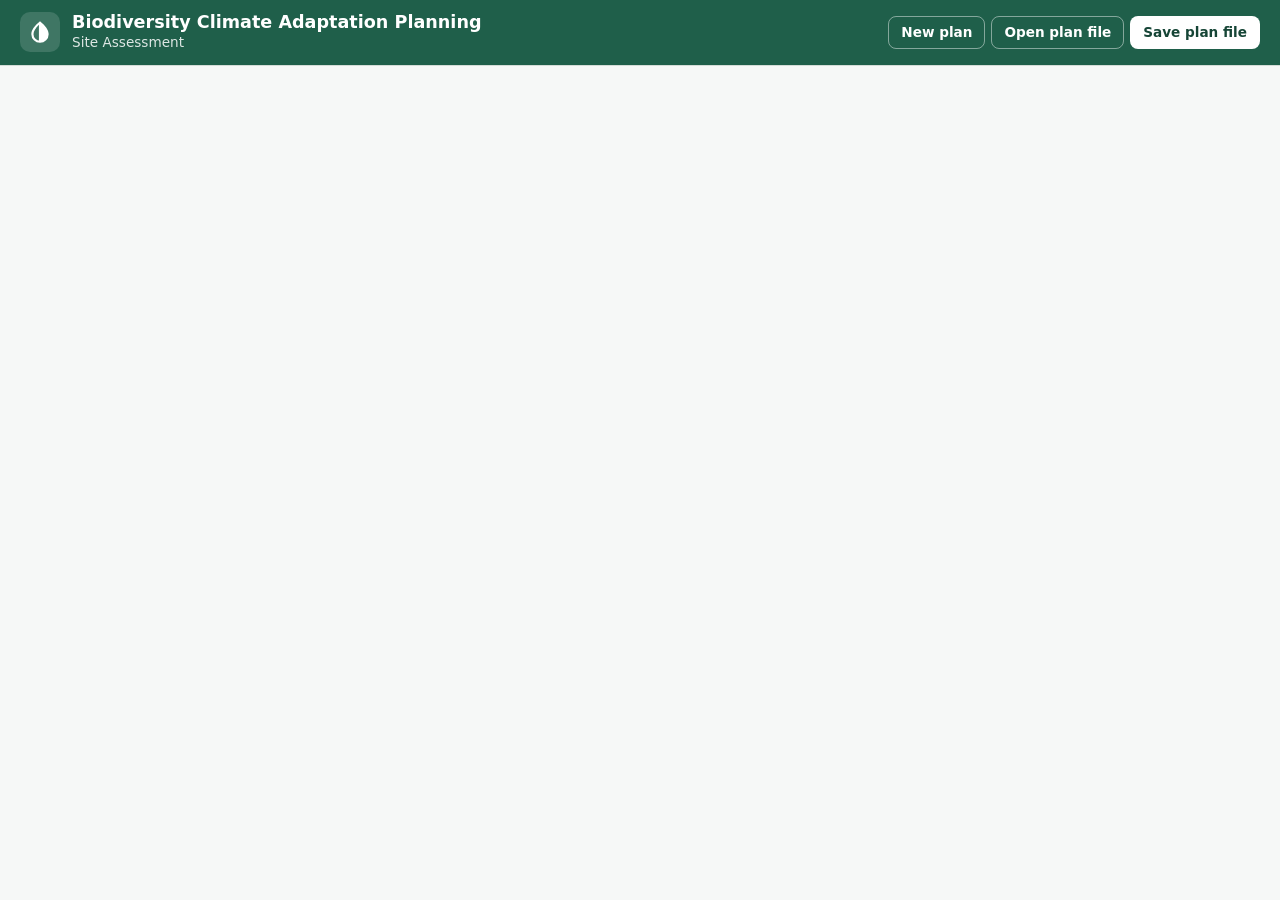
<file: index.html>
<!DOCTYPE html>
<html lang="en-AU">
<head>
  <meta charset="utf-8">
  <meta http-equiv="refresh" content="0; url=app/">
  <link rel="icon" href="data:image/svg+xml,%3Csvg xmlns='http://www.w3.org/2000/svg' viewBox='0 0 24 24'%3E%3Crect width='24' height='24' rx='5' fill='%231f5f4a'/%3E%3Cpath fill='%23fff' d='M12 3.5C8 6.8 5.8 10 5.8 13.2a6.2 6.2 0 0 0 12.4 0c0-3.2-2.2-6.4-6.2-9.7Zm0 15.6a4.8 4.8 0 0 1-4.8-4.8c0-2 1.4-4.4 3.9-6.9v11.7h.9Z'/%3E%3C/svg%3E">
  <title>Adaptation Planning Tool</title>
</head>
<body>
  <p>Opening the <a href="app/">Biodiversity Climate Adaptation Planning tool</a>…</p>
</body>
</html>
</file>
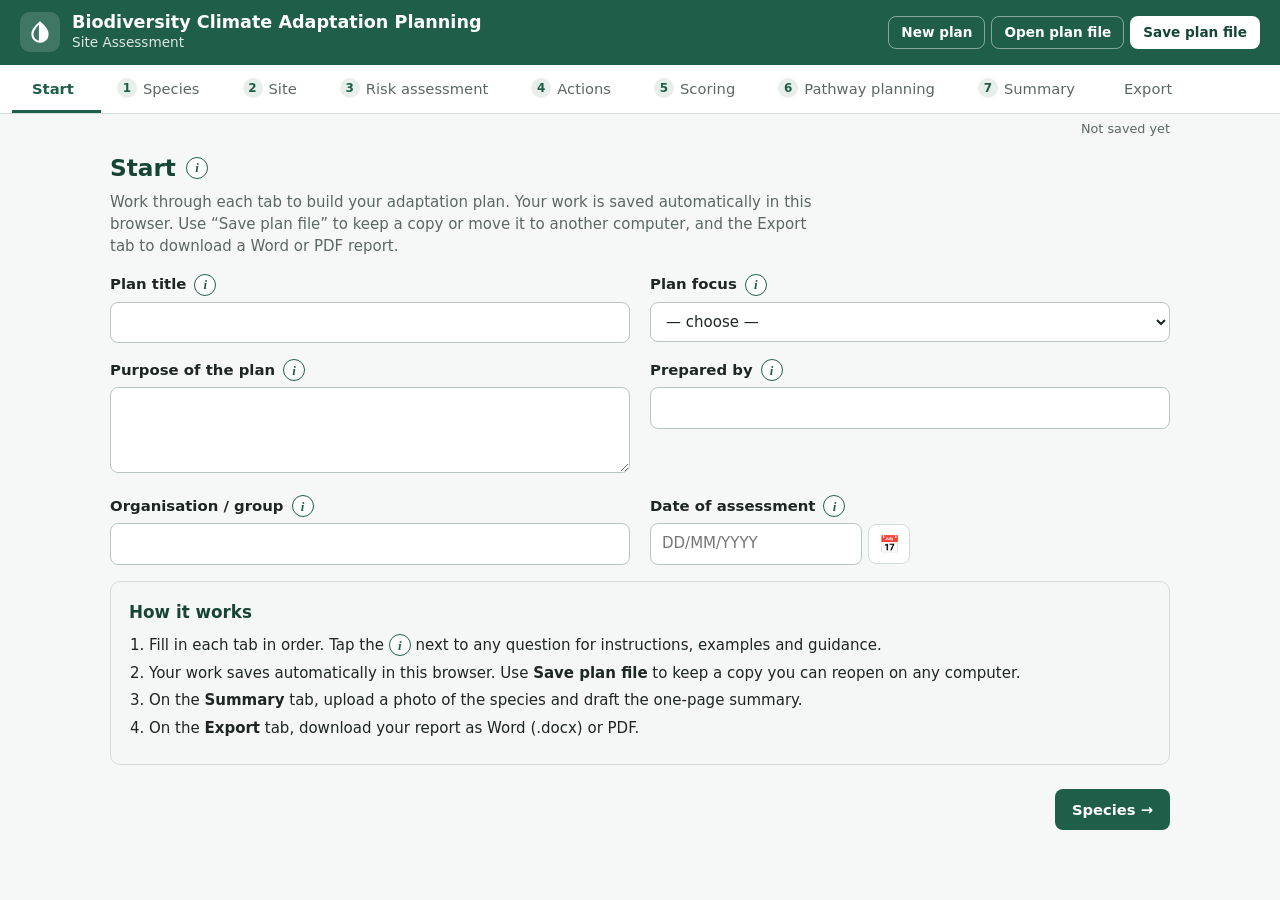
<file: app/index.html>
<!DOCTYPE html>
<html lang="en-AU">
<head>
  <meta charset="utf-8">
  <meta name="viewport" content="width=device-width, initial-scale=1">
  <title>Adaptation Planning Tool</title>
  <link rel="icon" href="data:image/svg+xml,%3Csvg xmlns='http://www.w3.org/2000/svg' viewBox='0 0 24 24'%3E%3Crect width='24' height='24' rx='5' fill='%231f5f4a'/%3E%3Cpath fill='%23fff' d='M12 3.5C8 6.8 5.8 10 5.8 13.2a6.2 6.2 0 0 0 12.4 0c0-3.2-2.2-6.4-6.2-9.7Zm0 15.6a4.8 4.8 0 0 1-4.8-4.8c0-2 1.4-4.4 3.9-6.9v11.7h.9Z'/%3E%3C/svg%3E">
  <link rel="stylesheet" href="css/style.css">
</head>
<body>
  <header class="app-header">
    <div class="brand">
      <div class="brand-mark" aria-hidden="true">
        <svg viewBox="0 0 24 24" width="26" height="26"><path fill="currentColor" d="M12 2C7 6 4 10 4 14a8 8 0 0 0 16 0c0-4-3-8-8-12Zm0 18a6 6 0 0 1-6-6c0-2.6 1.8-5.6 5-8.8V20h1Z"/></svg>
      </div>
      <div>
        <h1 id="appTitle">Biodiversity Climate Adaptation Planning</h1>
        <div class="sub"><span id="appSubtitle">Site Assessment</span> <a id="resourceLink" hidden target="_blank" rel="noopener">Resource library ↗</a></div>
      </div>
    </div>
    <div class="file-actions">
      <button type="button" class="btn small ghost-light" id="btnNew">New plan</button>
      <button type="button" class="btn small ghost-light" id="btnOpen">Open plan file</button>
      <button type="button" class="btn small light" id="btnSave">Save plan file</button>
      <input type="file" id="openFile" accept=".json,application/json" hidden>
    </div>
  </header>
  <nav class="tabs" id="tabs" role="tablist" aria-label="Plan sections"></nav>
  <div class="status-bar"><span id="saveStatus" role="status"></span></div>
  <main id="panel" class="panel" role="tabpanel"></main>

  <script src="js/content.js"></script>
  <script src="js/app.js"></script>
  <script src="js/export.js"></script>
  <script src="lib/docx.js" defer></script>
  <script src="lib/pdfmake.min.js" defer></script>
  <script src="lib/vfs_fonts.js" defer></script>
</body>
</html>
</file>
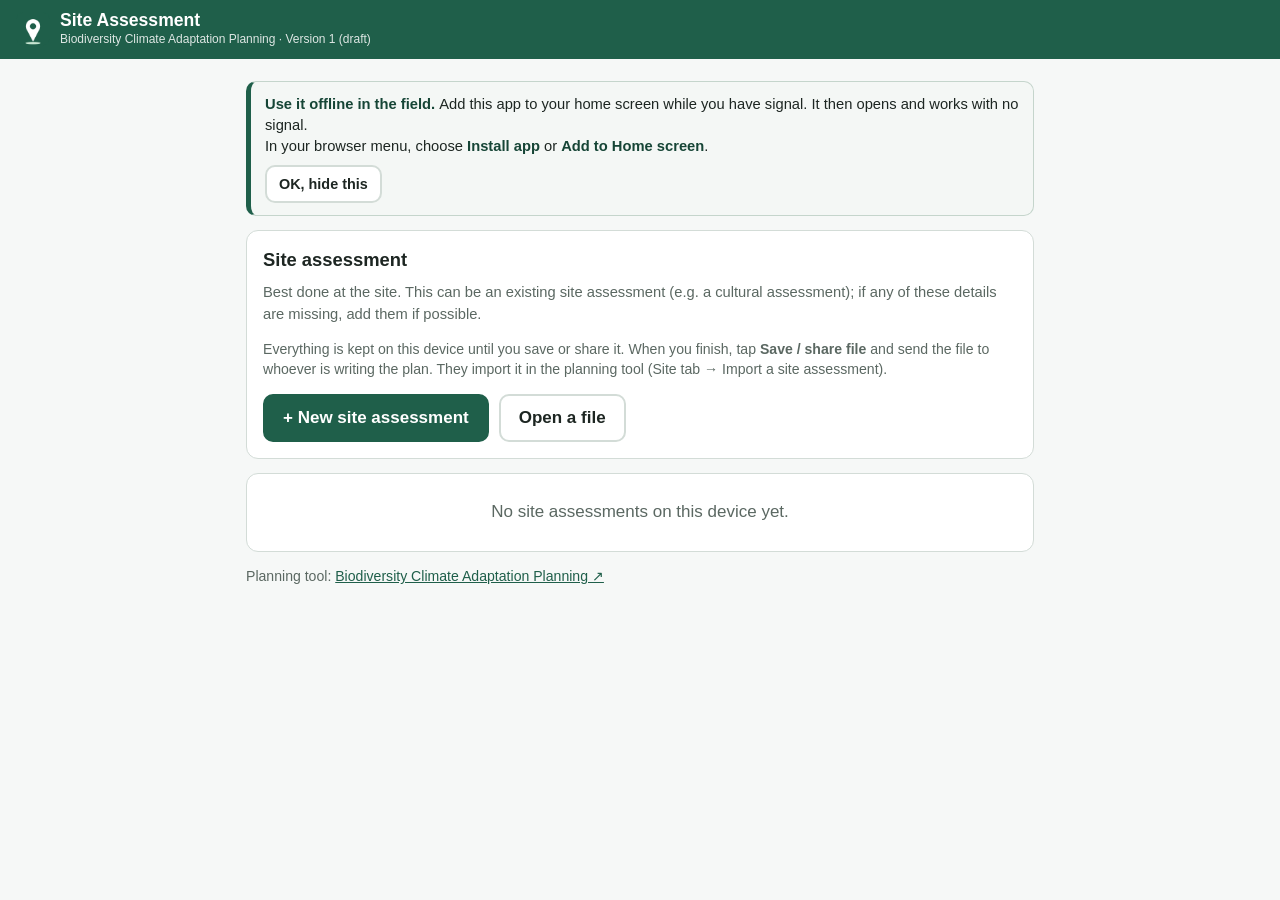
<file: site-assessment/index.html>
<!doctype html>
<html lang="en-AU">
<head>
  <meta charset="utf-8">
  <meta name="viewport" content="width=device-width, initial-scale=1, viewport-fit=cover">
  <title>Site Assessment</title>
  <meta name="description" content="Offline site assessment form for biodiversity climate adaptation planning. Works on phones and tablets without signal.">
  <meta name="theme-color" content="#1f5f4a">
  <!-- Installable app (Add to Home Screen) -->
  <link rel="manifest" href="manifest.webmanifest">
  <meta name="apple-mobile-web-app-capable" content="yes">
  <meta name="mobile-web-app-capable" content="yes">
  <meta name="apple-mobile-web-app-title" content="Site Assess">
  <meta name="apple-mobile-web-app-status-bar-style" content="black-translucent">
  <link rel="apple-touch-icon" href="icons/apple-touch-icon.png">
  <link rel="icon" type="image/png" href="icons/favicon-64.png">
  <link rel="stylesheet" href="style.css">
</head>
<body>
  <header class="sa-header">
    <div class="sa-brand">
      <img src="icons/icon-192.png" alt="" width="34" height="34">
      <div>
        <div class="sa-title">Site Assessment</div>
        <div class="sa-sub">Biodiversity Climate Adaptation Planning · Version 1 (draft)</div>
      </div>
    </div>
    <span class="sa-net" id="netStatus" hidden>Offline – everything still works</span>
  </header>
  <main id="app" class="sa-main" aria-live="polite"></main>
  <noscript><p class="sa-main">This app needs JavaScript turned on.</p></noscript>

  <!-- Questions and help are shared with the planning tool -->
  <script src="../v3/js/content.js"></script>
  <script src="app.js"></script>
</body>
</html>
</file>
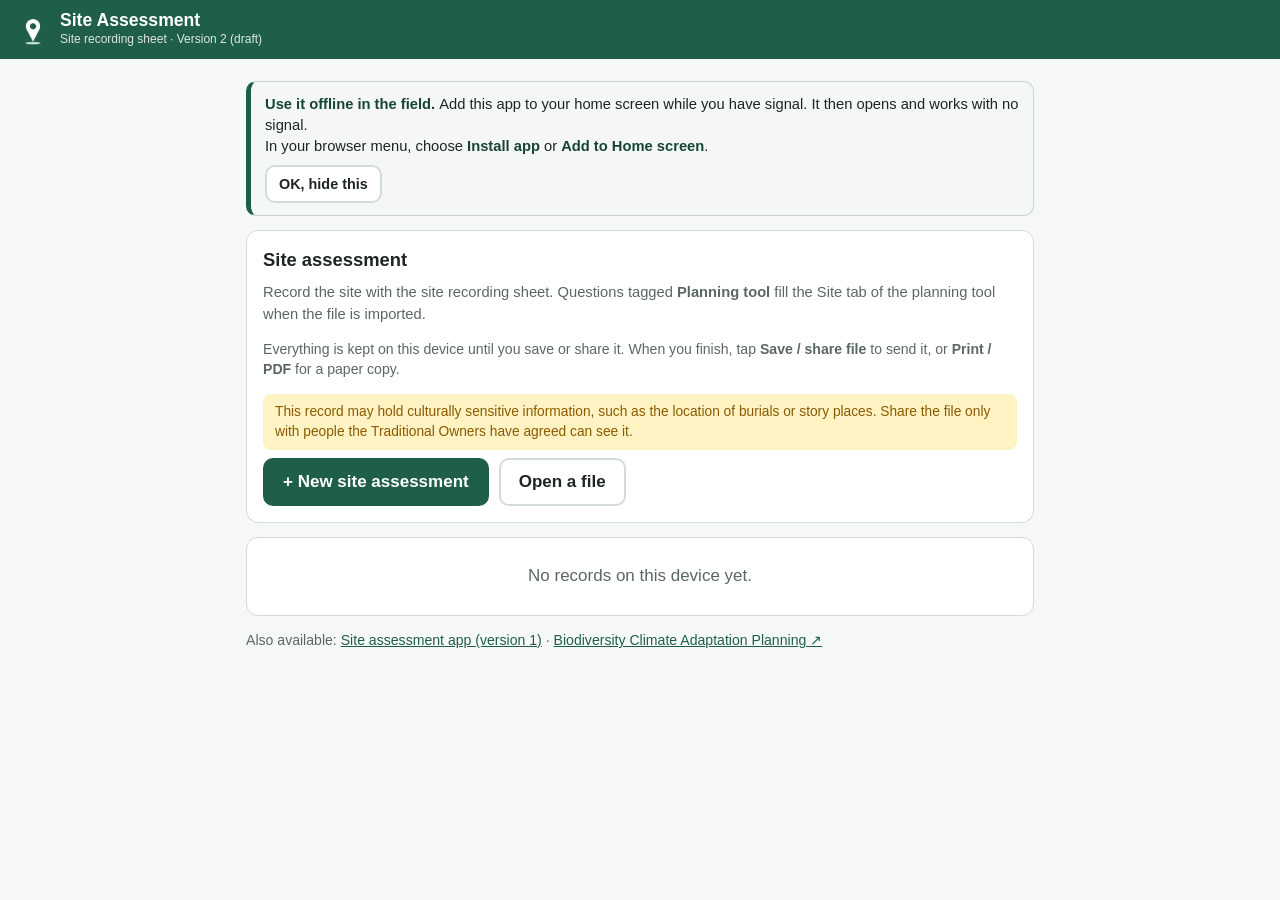
<file: site-assessment/v2/index.html>
<!doctype html>
<html lang="en-AU">
<head>
  <meta charset="utf-8">
  <meta name="viewport" content="width=device-width, initial-scale=1, viewport-fit=cover">
  <title>Site Assessment</title>
  <meta name="description" content="Offline site assessment (site recording sheet). Works on phones and tablets without signal.">
  <meta name="theme-color" content="#1f5f4a">
  <!-- Installable app (Add to Home Screen) -->
  <link rel="manifest" href="manifest.webmanifest">
  <meta name="apple-mobile-web-app-capable" content="yes">
  <meta name="mobile-web-app-capable" content="yes">
  <meta name="apple-mobile-web-app-title" content="Site Record">
  <meta name="apple-mobile-web-app-status-bar-style" content="black-translucent">
  <link rel="apple-touch-icon" href="../icons/apple-touch-icon.png">
  <link rel="icon" type="image/png" href="../icons/favicon-64.png">
  <!-- Same look as the site assessment app, plus the extras this form needs -->
  <link rel="stylesheet" href="../style.css">
  <link rel="stylesheet" href="style.css">
</head>
<body>
  <header class="sa-header">
    <div class="sa-brand">
      <img src="../icons/icon-192.png" alt="" width="34" height="34">
      <div>
        <div class="sa-title">Site Assessment</div>
        <div class="sa-sub">Site recording sheet · Version 2 (draft)</div>
      </div>
    </div>
    <span class="sa-net" id="netStatus" hidden>Offline – everything still works</span>
  </header>
  <main id="app" class="sa-main" aria-live="polite"></main>
  <noscript><p class="sa-main">This app needs JavaScript turned on.</p></noscript>

  <!-- Help for the questions that fill the planning tool's Site tab is shared with the planning tool -->
  <script src="../../v3/js/content.js"></script>
  <script src="form.js"></script>
  <script src="app.js"></script>
</body>
</html>
</file>
<file: app/css/style.css>
:root {
  --green: #1f5f4a;
  --green-dark: #164536;
  --green-soft: #e8efea;
  --green-tint: #f4f7f5;
  --ink: #1d2622;
  --muted: #5b6862;
  --line: #d3dcd7;
  --bg: #f6f8f7;
  --card: #ffffff;
  --accent: #c7822b;
  --danger: #b3261e;
  --radius: 10px;
  --shadow: 0 1px 2px rgba(20, 40, 30, .06), 0 2px 8px rgba(20, 40, 30, .05);
  font-family: system-ui, -apple-system, "Segoe UI", Roboto, "Helvetica Neue", Arial, sans-serif;
  color: var(--ink);
}
* { box-sizing: border-box; }
body { margin: 0; background: var(--bg); font-size: 15px; line-height: 1.45; }
[hidden] { display: none !important; }
a { color: var(--green); }

/* header */
.app-header {
  background: var(--green); color: #fff; display: flex; flex-wrap: wrap; gap: 12px;
  align-items: center; justify-content: space-between; padding: 12px 20px;
}
.brand { display: flex; gap: 12px; align-items: center; min-width: 0; }
.brand-mark { width: 40px; height: 40px; border-radius: 10px; background: rgba(255,255,255,.14); display: grid; place-items: center; flex: none; }
.app-header h1 { font-size: 1.1rem; margin: 0; line-height: 1.2; }
.app-header .sub { font-size: .85rem; opacity: .85; }
.app-header .sub a { color: #fff; margin-left: 8px; }
.file-actions { display: flex; gap: 6px; flex-wrap: wrap; }

/* tabs */
.tabs {
  display: flex; gap: 2px; overflow-x: auto; background: #fff; border-bottom: 1px solid var(--line);
  padding: 0 12px; position: sticky; top: 0; z-index: 10; scrollbar-width: thin;
}
.tab {
  flex: none; border: 0; background: none; padding: 13px 14px 11px; font: inherit; font-size: .92rem; color: var(--muted);
  border-bottom: 3px solid transparent; cursor: pointer; display: flex; align-items: center; gap: 6px; white-space: nowrap;
}
.tab:hover { color: var(--ink); background: var(--green-tint); }
.tab.active { color: var(--green); border-bottom-color: var(--green); font-weight: 600; }
.tab-num:not(:empty) { display: inline-grid; place-items: center; width: 20px; height: 20px; border-radius: 50%; background: var(--green-soft); font-size: .75rem; color: var(--green); font-weight: 600; }
.tab .dot { width: 7px; height: 7px; border-radius: 50%; background: transparent; }
.tab.has-content .dot { background: var(--accent); }
.status-bar { max-width: 1100px; margin: 0 auto; padding: 6px 20px 0; font-size: .8rem; color: var(--muted); text-align: right; min-height: 24px; }

/* panel */
.panel { max-width: 1100px; margin: 0 auto; padding: 4px 20px 60px; }
.section-head { margin: 8px 0 16px; }
.title-row { display: flex; align-items: center; gap: 10px; flex-wrap: wrap; }
.title-row h2 { margin: 0; font-size: 1.45rem; color: var(--green-dark); }
.title-row h3 { margin: 0; }
.title-row .btn { margin-left: auto; }
.intro { color: var(--muted); margin: 8px 0 0; max-width: 75ch; }
.card { background: var(--card); border: 1px solid var(--line); border-radius: var(--radius); padding: 18px; margin-bottom: 16px; box-shadow: var(--shadow); }
.card.soft { background: var(--green-tint); box-shadow: none; }
.card.empty { color: var(--muted); text-align: center; padding: 28px; border-style: dashed; box-shadow: none; }
.card h3 { font-size: 1.05rem; color: var(--green-dark); margin: 0 0 10px; }
.steps { margin: 0; padding-left: 20px; }
.steps li { margin: 6px 0; }
.note { font-size: .85rem; color: var(--muted); }

/* fields */
.field { margin-bottom: 16px; }
.field:last-child { margin-bottom: 0; }
.label-row { display: flex; align-items: center; gap: 8px; flex-wrap: wrap; margin-bottom: 6px; }
.field-label { font-weight: 600; font-size: .93rem; }
.label-extras { display: inline-flex; gap: 12px; margin-left: auto; }
input[type=text], input[type=date], textarea, select {
  width: 100%; font: inherit; color: inherit; border: 1px solid #b9c6bf; border-radius: 8px; padding: 9px 11px; background: #fff;
}
textarea { resize: vertical; min-height: 44px; }
input:focus, textarea:focus, select:focus { outline: 2px solid var(--green); outline-offset: 0; border-color: var(--green); }
.radio-group { display: flex; flex-wrap: wrap; gap: 6px 10px; align-items: center; }
.radio { display: inline-flex; align-items: center; gap: 4px; padding: 6px 10px; border: 1px solid var(--line); border-radius: 20px; cursor: pointer; font-size: .9rem; }
.radio:has(input:checked) { background: var(--green-soft); border-color: var(--green); color: var(--green-dark); font-weight: 600; }
.grid-2 { display: grid; grid-template-columns: repeat(2, minmax(0, 1fr)); gap: 0 20px; }
.grid-2 .field { margin-bottom: 16px; }

/* info button + help panel */
.info-btn, .info-inline {
  width: 22px; height: 22px; border-radius: 50%; border: 1.5px solid var(--green); color: var(--green); background: #fff;
  font: italic 700 13px/1 Georgia, "Times New Roman", serif; display: inline-grid; place-items: center; cursor: pointer; padding: 0; flex: none;
}
.info-btn:hover, .info-btn.on { background: var(--green); color: #fff; }
.help-panel { background: var(--green-tint); border: 1px solid var(--line); border-left: 4px solid var(--green); border-radius: 8px; padding: 10px 14px; margin: 0 0 10px; display: grid; grid-template-columns: repeat(auto-fit, minmax(240px, 1fr)); gap: 10px 22px; font-size: .88rem; }
.help-title { font-weight: 700; font-size: .75rem; text-transform: uppercase; letter-spacing: .05em; color: var(--green); margin-bottom: 2px; }
.help-text { white-space: pre-line; }
.help-text.tbf { color: #9aa39f; font-style: italic; }
.help-more { grid-column: 1 / -1; border-top: 1px solid var(--line); padding-top: 8px; }
.more-link { font-weight: 600; font-size: .88rem; }
.more-link.disabled, .ext-link.disabled { color: #9aa39f; font-weight: 400; font-style: italic; cursor: help; }
.ext-link { font-size: .85rem; }
.ext-links { display: inline-flex; flex-wrap: wrap; gap: 4px 14px; }
.hazard-head .ext-links { margin-left: auto; }
th .help-panel { grid-template-columns: 1fr; text-align: left; font-weight: 400; min-width: 180px; }

/* buttons */
.btn { font: inherit; font-weight: 600; border-radius: 8px; padding: 9px 16px; cursor: pointer; border: 1px solid transparent; font-size: .92rem; display: inline-flex; align-items: center; gap: 6px; }
.btn.small { padding: 6px 12px; font-size: .85rem; }
.btn.primary { background: var(--green); color: #fff; }
.btn.primary:hover { background: var(--green-dark); }
.btn.secondary { background: var(--green-soft); color: var(--green-dark); border-color: #c5d5cc; }
.btn.secondary:hover { background: #dbe7e0; }
.btn.ghost { background: transparent; color: var(--green); border-color: var(--line); }
.btn.light { background: #fff; color: var(--green-dark); }
.btn.ghost-light { background: transparent; color: #fff; border-color: rgba(255,255,255,.45); }
.btn.ghost-light:hover { background: rgba(255,255,255,.12); }
.btn-row { display: flex; gap: 10px; flex-wrap: wrap; }
.link-btn { background: none; border: 0; color: var(--green); text-decoration: underline; cursor: pointer; font: inherit; font-size: .85rem; padding: 0 4px; }
.icon-btn { width: 32px; height: 32px; border-radius: 8px; border: 1px solid var(--line); background: #fff; cursor: pointer; flex: none; }
.icon-btn.danger:hover { color: var(--danger); border-color: var(--danger); }
.pager { display: flex; justify-content: space-between; margin-top: 24px; gap: 10px; }
.visually-hidden { position: absolute; width: 1px; height: 1px; overflow: hidden; clip: rect(0 0 0 0); }
button:focus-visible, a:focus-visible, label.upload:focus-within { outline: 2px solid var(--accent); outline-offset: 2px; }

/* risk */
.hazard-head { display: flex; align-items: center; gap: 10px; margin-bottom: 12px; }
.hazard-head h3 { margin: 0; }
.hazard-name-input { font-weight: 700; max-width: 360px; }
.grid-hazard { display: grid; grid-template-columns: repeat(2, minmax(0, 1fr)); gap: 14px 20px; }
.grid-hazard .field { margin: 0; }
select[data-level="Very low"] { background: #e3f1e6; }
select[data-level="Low"] { background: #eef5d9; }
select[data-level="Medium"] { background: #fff3c4; }
select[data-level="High"] { background: #ffd9b8; }
select[data-level="Very high"] { background: #f8c4c0; }

/* actions */
.action-row { display: grid; grid-template-columns: 34px minmax(0, 1fr) 110px; gap: 12px; padding: 14px 0; border-top: 1px solid var(--line); }
.action-row:first-of-type { border-top: 0; }
.action-num { width: 30px; height: 30px; border-radius: 50%; background: var(--green); color: #fff; display: grid; place-items: center; font-weight: 700; }
.action-fields { display: grid; grid-template-columns: repeat(2, minmax(0, 1fr)); gap: 0 16px; }
.action-side { display: flex; flex-direction: column; align-items: flex-end; gap: 8px; }
.score-pill { background: var(--green-tint); border: 1px solid var(--line); border-radius: 8px; padding: 4px 8px; text-align: center; font-weight: 700; font-size: .85rem; }
.score-pill small { display: block; font-weight: 400; color: var(--muted); font-size: .7rem; }

/* scoring table */
.table-wrap { overflow-x: auto; background: #fff; border: 1px solid var(--line); border-radius: var(--radius); box-shadow: var(--shadow); }
.score-table { border-collapse: collapse; width: 100%; font-size: .88rem; }
.score-table th, .score-table td { border-bottom: 1px solid var(--line); padding: 8px; vertical-align: top; }
.score-table thead th { background: var(--green-soft); text-align: left; font-size: .8rem; }
.th-inner { display: flex; gap: 4px; align-items: flex-start; justify-content: space-between; }
.th-note { font-weight: 400; color: var(--muted); font-size: .72rem; }
.score-table select { padding: 6px; min-width: 52px; }
.score-table .col-action { min-width: 200px; text-align: left; font-weight: 500; }
.score-table .num { display: inline-grid; place-items: center; width: 22px; height: 22px; border-radius: 50%; background: var(--green); color: #fff; font-size: .75rem; }
.score-table td.total { font-weight: 700; font-size: 1rem; text-align: center; white-space: nowrap; min-width: 84px; }
.score-table tr.flag-no td.total { font-size: .85rem; color: var(--danger); }
.score-table tr.flag-no th, .score-table tr.flag-no td { background: #fdeceb; }
.tag { display: inline-block; margin-left: 4px; font-size: .7rem; padding: 1px 6px; border-radius: 4px; margin-top: 4px; font-weight: 600; }
.tag.existing { background: #e3eef8; color: #24527a; }
.tag.potential { background: #fbeedd; color: #8a5317; }

/* pathway */
.pathway-head { display: flex; gap: 12px; align-items: flex-end; margin-bottom: 14px; }
.pathway-action { flex: 1; display: grid; gap: 6px; }
.pathway-action select { font-weight: 600; }

/* summary */
.summary-sheet { background: #fff; border: 1px solid var(--line); border-radius: var(--radius); padding: 16px; box-shadow: var(--shadow); }
.summary-title { text-align: center; font-size: 1.7rem; font-weight: 700; color: var(--green-dark); border: 2px solid var(--green); border-radius: 8px; padding: 10px; margin-bottom: 14px; }
.summary-grid { display: grid; grid-template-columns: repeat(3, minmax(0, 1fr)); gap: 12px;
  grid-template-areas: "hazards long short" "impacts photo cultural" "triggers photo cultural" "turning actions actions"; }
.sbox { border: 1px solid var(--line); border-radius: 8px; padding: 10px; background: var(--green-tint); }
.sbox .field { margin: 0; }
.sbox-hazards { grid-area: hazards; } .sbox-longGoals { grid-area: long; } .sbox-shortGoals { grid-area: short; }
.sbox-impacts { grid-area: impacts; } .sbox-photo { grid-area: photo; background: #fff; display: flex; flex-direction: column; gap: 8px; }
.sbox-cultural { grid-area: cultural; } .sbox-triggers { grid-area: triggers; } .sbox-turning { grid-area: turning; }
.sbox-actions { grid-area: actions; display: grid; grid-template-columns: 1fr 1fr; gap: 10px; background: #fff; }
.sbox-actions .sbox { background: var(--green-tint); }
.sbox-cultural textarea { min-height: 200px; }
.photo-preview { flex: 1; min-height: 180px; display: flex; flex-direction: column; align-items: center; justify-content: center; gap: 6px; border: 2px dashed var(--line); border-radius: 8px; padding: 8px; }
.photo-preview img { max-width: 100%; max-height: 300px; border-radius: 6px; object-fit: contain; }
.photo-empty { color: var(--muted); font-size: .9rem; }
.upload { justify-content: center; }

/* export */
.checklist { list-style: none; padding: 0; margin: 0; columns: 2; }
.checklist li { padding: 4px 0; break-inside: avoid; }
.checklist .mark { display: inline-grid; place-items: center; width: 20px; }
.checklist li.ok .mark { color: var(--green); font-weight: 700; }
.checklist li.todo { color: var(--muted); }
.export-status { margin: 12px 0 0; font-weight: 600; color: var(--green-dark); min-height: 1.4em; }

/* responsive */
@media (max-width: 760px) {
  .app-header { padding: 10px 16px; }
  .panel { padding: 4px 16px 48px; }
  .grid-2, .grid-hazard, .action-fields, .help-panel { grid-template-columns: minmax(0, 1fr); }
  .action-row { grid-template-columns: 30px minmax(0, 1fr); }
  .action-side { grid-column: 2; flex-direction: row; justify-content: space-between; align-items: center; }
  .summary-grid { grid-template-columns: minmax(0, 1fr); grid-template-areas: "photo" "hazards" "impacts" "triggers" "turning" "long" "short" "cultural" "actions"; }
  .sbox-actions { grid-template-columns: minmax(0, 1fr); }
  .checklist { columns: 1; }
  .title-row .btn { margin-left: 0; }
}

/* Australian date field */
.date-wrap { display: flex; gap: 6px; align-items: center; position: relative; max-width: 260px; }
.date-wrap .date-btn { height: 40px; width: 42px; font-size: 1.05rem; }
.date-native { position: absolute; right: 0; bottom: 0; width: 42px; height: 1px; opacity: 0; pointer-events: none; border: 0; padding: 0; }
input.invalid { border-color: var(--danger); outline-color: var(--danger); }
.date-msg { color: var(--danger); font-size: .82rem; margin-top: 4px; }
.score-table select:disabled { background: #f0f2f1; color: #a3aca8; cursor: not-allowed; }
</file>
<file: site-assessment/style.css>
/* Site assessment app – phone and tablet first; colours match the planning tool */
:root {
  --green: #1f5f4a; --green-dark: #164536; --green-soft: #e8efea; --green-tint: #f4f7f5;
  --ink: #1d2622; --muted: #5b6862; --line: #d3dcd7; --bg: #f6f8f7; --card: #fff;
  --amber: #8a5a00; --amber-bg: #fff3c4; --danger: #b3261e; --radius: 12px;
}
* { box-sizing: border-box; }
html { -webkit-text-size-adjust: 100%; }
body { margin: 0; background: var(--bg); color: var(--ink); font: 17px/1.45 -apple-system, BlinkMacSystemFont, "Segoe UI", Roboto, "Helvetica Neue", Arial, sans-serif; }
a { color: var(--green); }
button, input, textarea, select { font: inherit; color: inherit; }

/* header */
.sa-header { position: sticky; top: 0; z-index: 10; background: var(--green); color: #fff;
  padding: calc(10px + env(safe-area-inset-top)) 16px 10px; display: flex; align-items: center; justify-content: space-between; gap: 10px; flex-wrap: wrap; }
.sa-brand { display: flex; align-items: center; gap: 10px; }
.sa-brand img { border-radius: 8px; }
.sa-title { font-weight: 700; font-size: 1.1rem; line-height: 1.2; }
.sa-sub { font-size: .75rem; opacity: .85; }
.sa-net { font-size: .75rem; background: rgba(255,255,255,.18); padding: 3px 10px; border-radius: 999px; }
.sa-main { max-width: 820px; margin: 0 auto; padding: 16px 16px calc(110px + env(safe-area-inset-bottom)); }

/* buttons */
.btn { display: inline-flex; align-items: center; justify-content: center; gap: 6px; min-height: 46px; padding: 10px 18px; border-radius: 10px;
  border: 2px solid var(--green); background: #fff; color: var(--green); font-weight: 600; cursor: pointer; text-decoration: none; }
.btn.primary { background: var(--green); color: #fff; }
.btn.ghost { border-color: var(--line); color: var(--ink); }
.btn.danger { border-color: #e7b4b0; color: var(--danger); }
.btn.small { min-height: 38px; padding: 6px 12px; font-size: .9rem; }
.btn:disabled { opacity: .5; }
.btn-row { display: flex; flex-wrap: wrap; gap: 10px; }
.link-btn { background: none; border: 0; padding: 4px 0; color: var(--green); text-decoration: underline; cursor: pointer; font-weight: 600; }

/* cards and lists */
.card { background: var(--card); border: 1px solid var(--line); border-radius: var(--radius); padding: 16px; margin-bottom: 14px; }
.card h2 { margin: 0 0 8px; font-size: 1.15rem; }
.note { color: var(--muted); font-size: .88rem; }
.tip { background: var(--green-tint); border: 1px solid #c5d5cc; border-left: 5px solid var(--green); border-radius: 10px; padding: 12px 14px; margin-bottom: 14px; font-size: .92rem; }
.tip b { color: var(--green-dark); }
.tip .btn-row { margin-top: 8px; }
.empty { text-align: center; color: var(--muted); padding: 26px 10px; }
.sa-item { display: grid; gap: 6px; }
.sa-item-title { font-weight: 700; font-size: 1.05rem; }
.sa-item-meta { color: var(--muted); font-size: .88rem; }
.badge { display: inline-block; font-size: .78rem; font-weight: 700; padding: 2px 10px; border-radius: 999px; }
.badge.ok { background: var(--green-soft); color: var(--green-dark); }
.badge.warn { background: var(--amber-bg); color: var(--amber); }

/* form */
.sa-back { margin-bottom: 10px; }
.sa-section { margin: 22px 0 10px; font-size: .8rem; font-weight: 700; letter-spacing: .05em; text-transform: uppercase; color: var(--green); }
.sa-intro { color: var(--muted); font-size: .92rem; margin: 0 0 6px; }
.field { background: #fff; border: 1px solid var(--line); border-radius: var(--radius); padding: 12px 14px; margin-bottom: 12px; }
.field-head { display: flex; align-items: center; justify-content: space-between; gap: 8px; margin-bottom: 6px; }
.field-label { font-weight: 700; }
.info-btn { flex: none; width: 34px; height: 34px; border-radius: 50%; border: 2px solid var(--green); background: #fff; color: var(--green);
  font: italic 700 1rem Georgia, serif; cursor: pointer; }
.info-btn[aria-expanded="true"] { background: var(--green); color: #fff; }
.help { background: var(--green-tint); border-radius: 8px; padding: 10px 12px; margin-bottom: 8px; font-size: .9rem; }
.help h4 { margin: 8px 0 2px; font-size: .72rem; letter-spacing: .05em; text-transform: uppercase; color: var(--muted); }
.help h4:first-child { margin-top: 0; }
.help p { margin: 0; white-space: pre-line; }
.help ul { margin: 2px 0 0; padding-left: 18px; }
textarea, input[type=text], input[type=date] { width: 100%; border: 1px solid #b9c6bf; border-radius: 8px; padding: 10px 12px; background: #fff; font-size: 16px; }
textarea { min-height: 84px; resize: vertical; }
textarea:focus, input:focus { outline: 3px solid rgba(31,95,74,.25); border-color: var(--green); }
.gps-row { display: flex; gap: 8px; flex-wrap: wrap; margin-top: 8px; align-items: center; }
.gps-status { font-size: .85rem; color: var(--muted); }

/* photos */
.photos { display: grid; grid-template-columns: repeat(auto-fill, minmax(150px, 1fr)); gap: 10px; margin-top: 10px; }
.photo { border: 1px solid var(--line); border-radius: 10px; overflow: hidden; background: #fff; display: flex; flex-direction: column; }
.photo img { width: 100%; aspect-ratio: 4 / 3; object-fit: cover; display: block; background: #eee; }
.photo textarea { border: 0; border-top: 1px solid var(--line); border-radius: 0; min-height: 56px; font-size: .9rem; }
.photo .photo-bar { display: flex; justify-content: space-between; align-items: center; padding: 4px 8px; font-size: .75rem; color: var(--muted); }
.photo-add { display: flex; gap: 8px; flex-wrap: wrap; margin-top: 10px; }
.visually-hidden { position: absolute; width: 1px; height: 1px; overflow: hidden; clip: rect(0 0 0 0); white-space: nowrap; }

/* bottom bar (save / share) */
.sa-bar { position: fixed; left: 0; right: 0; bottom: 0; z-index: 10; background: #fff; border-top: 1px solid var(--line);
  padding: 10px 16px calc(10px + env(safe-area-inset-bottom)); box-shadow: 0 -4px 14px rgba(0,0,0,.06); }
.sa-bar-inner { max-width: 820px; margin: 0 auto; display: flex; gap: 10px; align-items: center; flex-wrap: wrap; }
.sa-bar .status { font-size: .82rem; color: var(--muted); flex: 1 1 160px; }
.sa-bar .btn { flex: 0 0 auto; }

@media (min-width: 700px) { .sa-main { padding-top: 22px; } }
</file>
<file: site-assessment/v2/style.css>
/* Site recording app (version 2): extras on top of ../style.css */
.sensitive { background: var(--amber-bg); color: var(--amber); border-radius: 8px; padding: 8px 12px; font-size: .86rem; margin: 8px 0; }
.hint { margin: 0 0 6px; }
.follow-up { margin-left: 18px; border-left: 4px solid var(--green-soft); }

/* Yes / No */
.choice-row { display: flex; gap: 10px; flex-wrap: wrap; }
.chip { min-height: 44px; min-width: 90px; padding: 8px 18px; border-radius: 999px; border: 2px solid var(--line); background: #fff; font-weight: 600; cursor: pointer; }
.chip[aria-checked="true"] { background: var(--green); border-color: var(--green); color: #fff; }

/* tick boxes */
.checks { display: grid; grid-template-columns: repeat(auto-fill, minmax(145px, 1fr)); gap: 8px; }
.check { border: 1px solid var(--line); border-radius: 10px; background: #fff; }
.check label { display: flex; align-items: center; gap: 10px; min-height: 44px; padding: 8px 12px; cursor: pointer; }
.check input[type=checkbox] { width: 22px; height: 22px; flex: none; accent-color: var(--green); margin: 0; }
.check:has(input:checked) { border-color: var(--green); background: var(--green-tint); }
.check .check-extra { width: calc(100% - 16px); margin: 0 8px 8px; padding: 8px 10px; }

/* print / PDF */
.print-sheet { background: #fff; border: 1px solid var(--line); border-radius: var(--radius); padding: 18px; }
.print-sheet h1 { margin: 0; font-size: 1.4rem; }
.print-title { font-size: 1.1rem; font-weight: 700; margin: 4px 0 8px; }
.print-sheet h2 { font-size: .85rem; letter-spacing: .05em; text-transform: uppercase; color: var(--green); border-bottom: 1px solid var(--line); padding-bottom: 4px; margin: 20px 0 8px; }
.print-sheet dl { margin: 0; display: grid; grid-template-columns: minmax(140px, 34%) 1fr; gap: 6px 14px; }
.print-sheet dt { font-weight: 600; color: var(--muted); }
.print-sheet dd { margin: 0; white-space: pre-wrap; overflow-wrap: anywhere; }
.print-photos { display: grid; grid-template-columns: repeat(auto-fill, minmax(220px, 1fr)); gap: 12px; }
.print-photos figure { margin: 0; break-inside: avoid; }
.print-photos img { width: 100%; border-radius: 6px; display: block; }
.print-photos figcaption { font-size: .85rem; margin-top: 4px; }
@media (max-width: 520px) { .print-sheet dl { grid-template-columns: 1fr; } .print-sheet dd { margin-bottom: 6px; } }
@media print {
  .sa-header, .sa-bar, .no-print, .tip { display: none !important; }
  body { background: #fff; font-size: 11pt; }
  .sa-main { padding: 0; max-width: none; }
  .print-sheet { border: 0; padding: 0; }
  .print-sheet h2 { break-after: avoid; }
}

.sec-note { margin: -4px 0 10px; }
.btn-row.tight { gap: 6px; }
.badge.part { background: var(--green-soft); color: var(--green-dark); font-weight: 600; }
.badge.none { background: #eef1ef; color: var(--muted); font-weight: 600; }

/* pick one, with "other" */
.choice-extra { margin-top: 8px; }
.chip.small { min-height: 34px; min-width: 0; padding: 4px 12px; font-size: .85rem; }
.photo-tags { display: flex; gap: 6px; padding: 0 8px 6px; }

/* tables (risk assessment) and sign-off */
.trows { display: grid; gap: 10px; margin-bottom: 10px; }
.trow { border: 1px solid var(--line); border-radius: 10px; padding: 10px 12px; background: var(--green-tint); display: grid; gap: 8px; }
.trow-head { display: flex; justify-content: space-between; align-items: center; font-weight: 700; color: var(--green-dark); }
.tcell label, .tcell-label { display: block; font-size: .85rem; font-weight: 600; color: var(--muted); margin-bottom: 2px; }
.tcell textarea { min-height: 60px; }
@media (min-width: 700px) { .trow { grid-template-columns: repeat(2, 1fr); } .trow-head, .trow .tcell:has(.sig), .trow .tcell:has(textarea) { grid-column: 1 / -1; } }
.sig { display: block; width: 100%; max-width: 480px; aspect-ratio: 3 / 1; border: 1px solid #b9c6bf; border-radius: 8px; background: #fff; touch-action: none; cursor: crosshair; }
.sig-bar { display: flex; justify-content: space-between; align-items: center; max-width: 480px; }

/* print: tables, signatures, one form per page */
.print-sheet + .print-sheet { margin-top: 18px; }
.print-sheet .pwide { grid-column: 1 / -1; }
.ptable { width: 100%; border-collapse: collapse; font-size: .9rem; margin-top: 4px; }
.ptable th, .ptable td { border: 1px solid var(--line); padding: 5px 7px; text-align: left; vertical-align: top; }
.ptable th { background: var(--green-tint); }
.psig { height: 40px; width: auto; display: block; }
@media print { .page-break { break-before: page; } .print-sheet + .print-sheet { margin-top: 0; } }

/* questions that fill the planning tool's Site tab */
.field-title { display: flex; align-items: center; flex-wrap: wrap; gap: 4px 8px; }
.plan-tag { font-size: .7rem; font-weight: 700; letter-spacing: .03em; color: var(--green-dark); background: var(--green-soft); border-radius: 999px; padding: 1px 8px; }

/* drop-down in tables (e.g. Climate hazards) */
.tcell select { width: 100%; min-height: 46px; border: 1px solid #b9c6bf; border-radius: 8px; padding: 10px 12px; background: #fff; font-size: 16px; }

/* "new version ready" message */
.update-bar { position: fixed; top: calc(10px + env(safe-area-inset-top)); left: 50%; transform: translateX(-50%); z-index: 50; display: flex; gap: 12px; align-items: center; background: #164536; color: #fff; padding: 10px 14px; border-radius: 12px; box-shadow: 0 6px 20px rgba(0,0,0,.25); font-size: .92rem; width: max-content; max-width: calc(100% - 24px); }
.update-bar .btn { border-color: #fff; }
</file>
